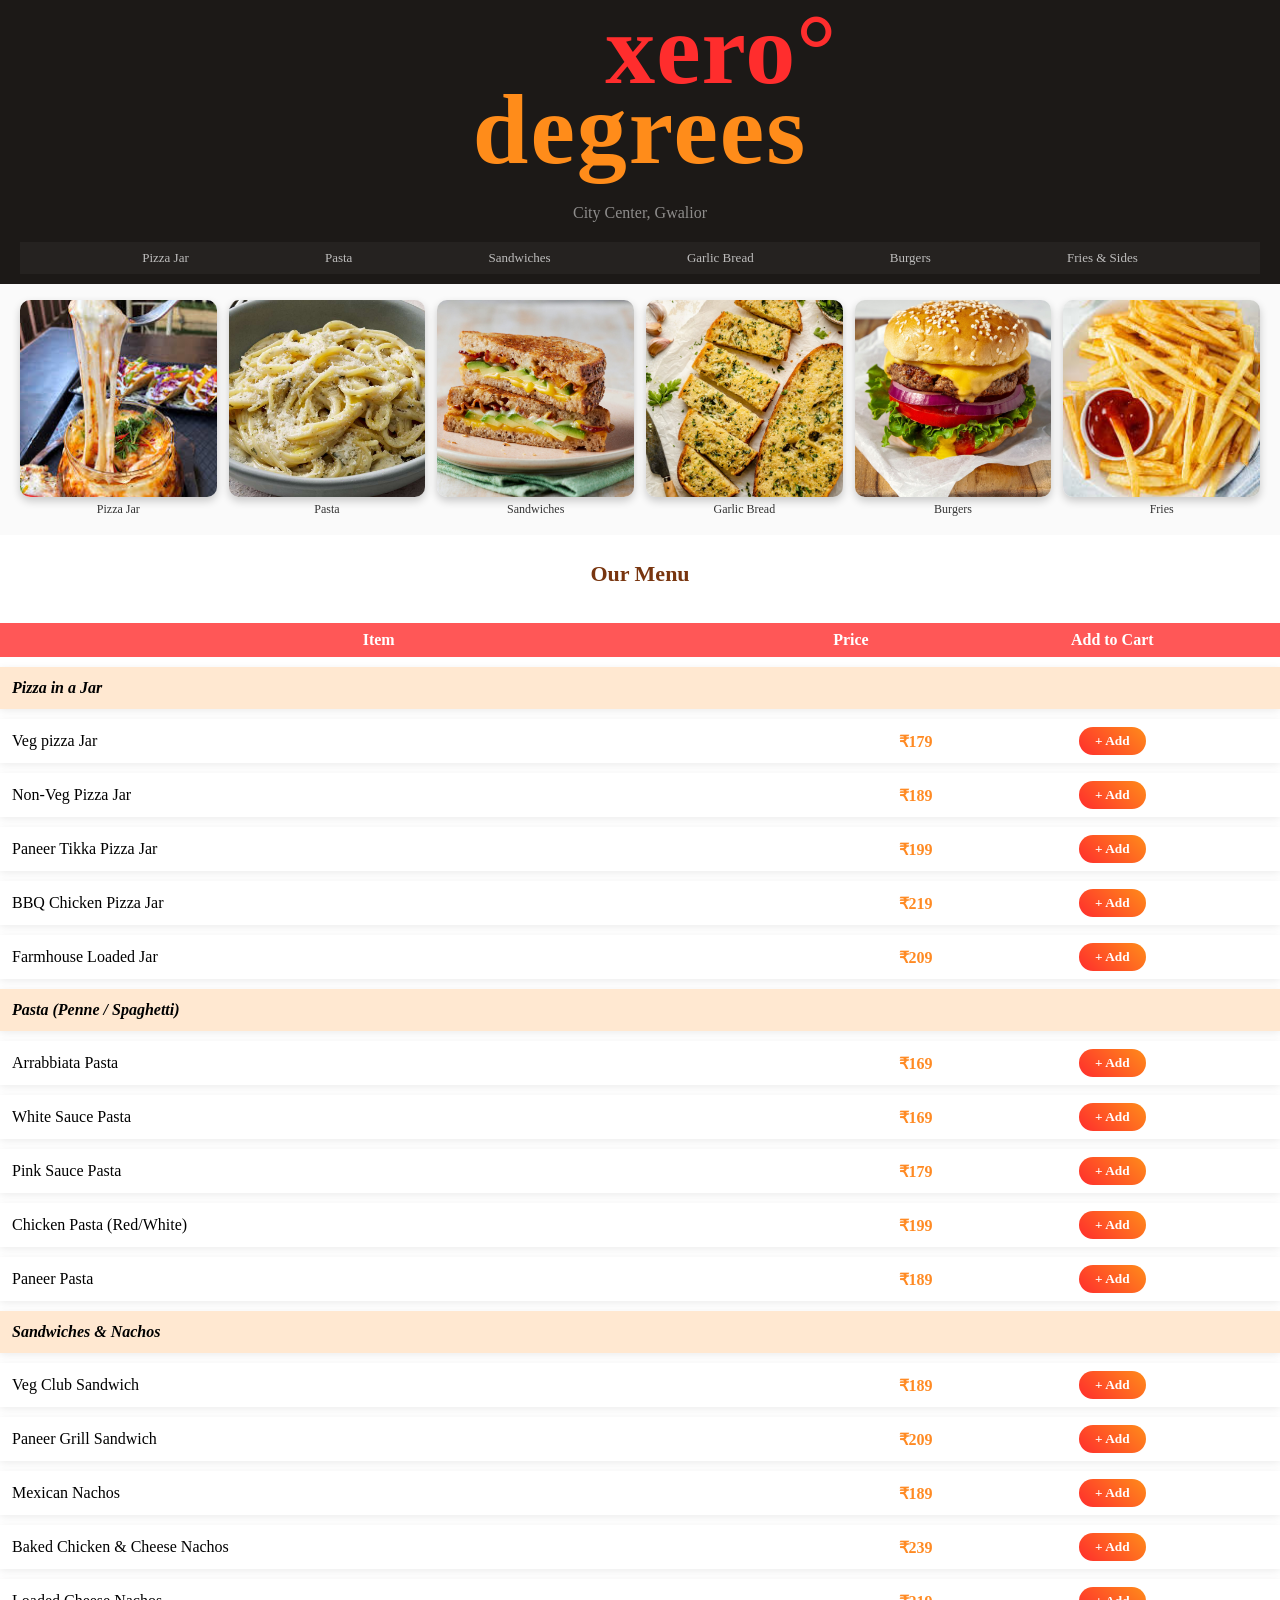
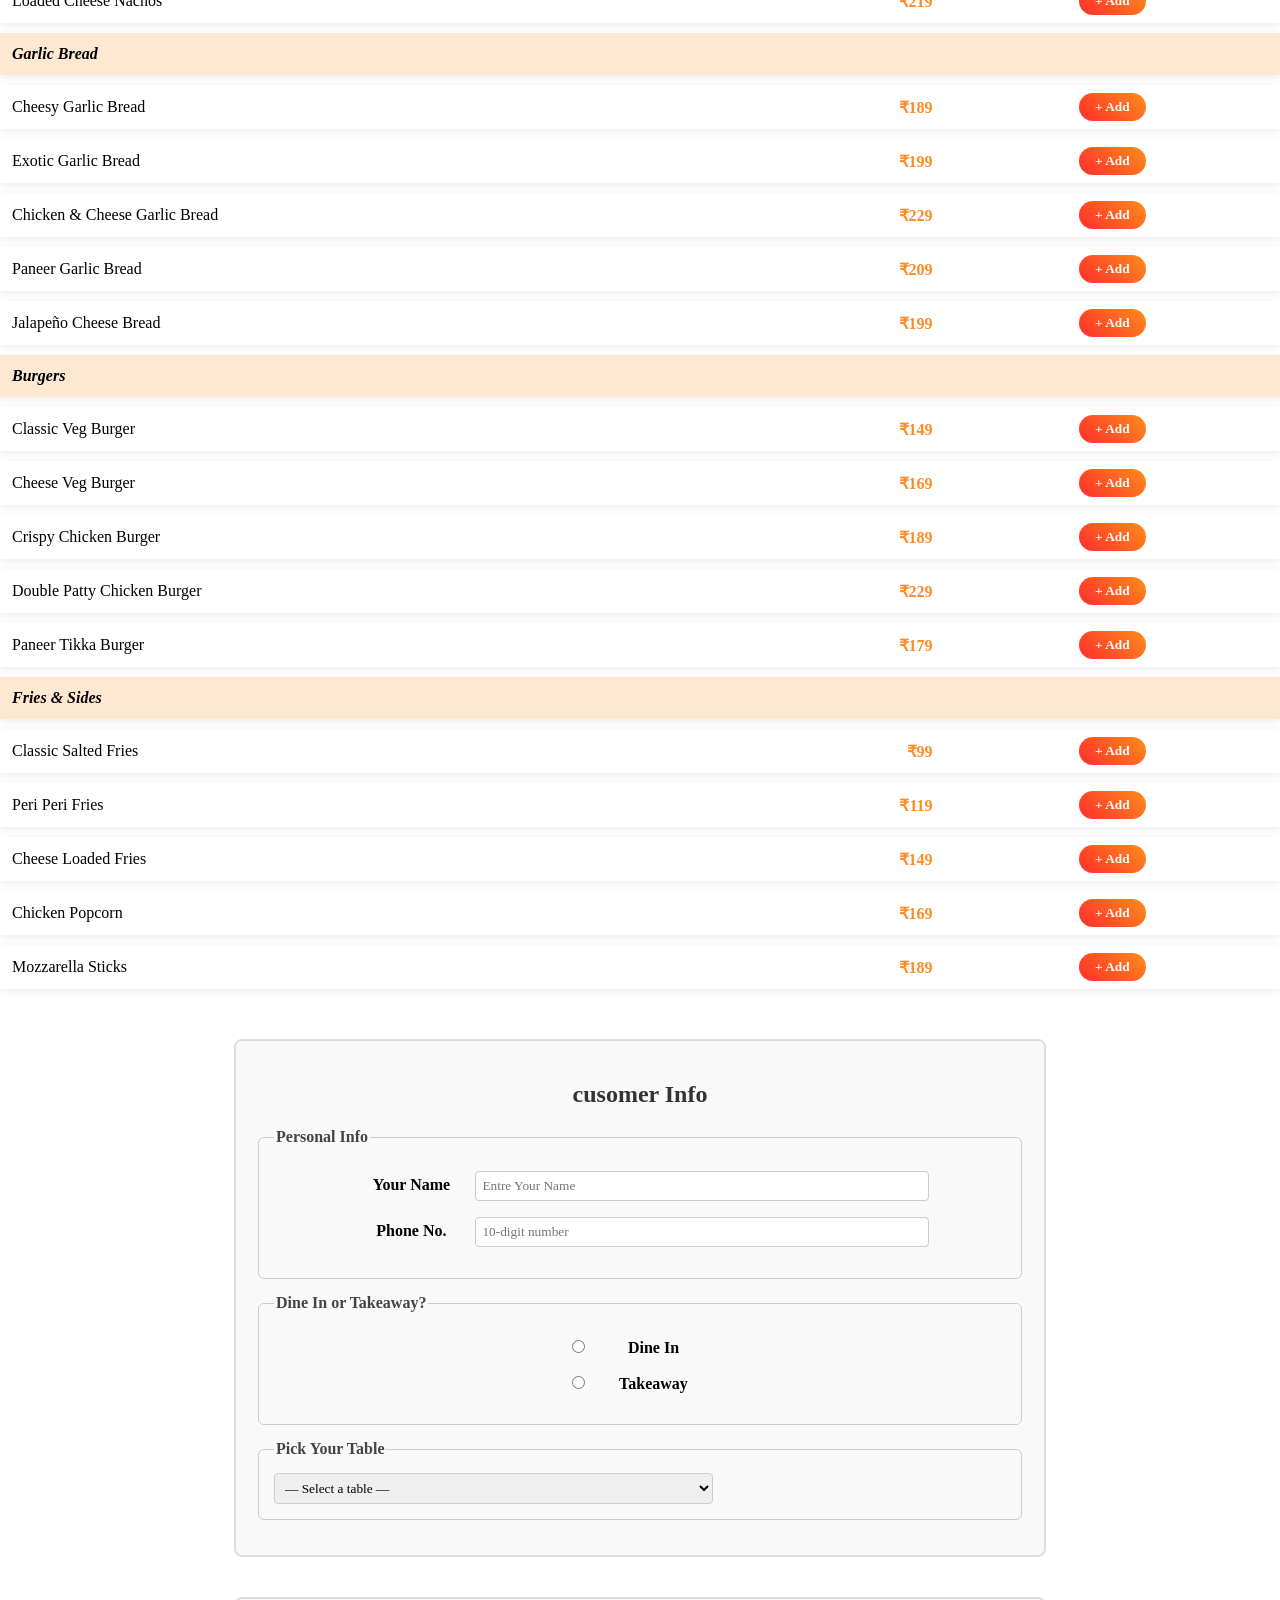
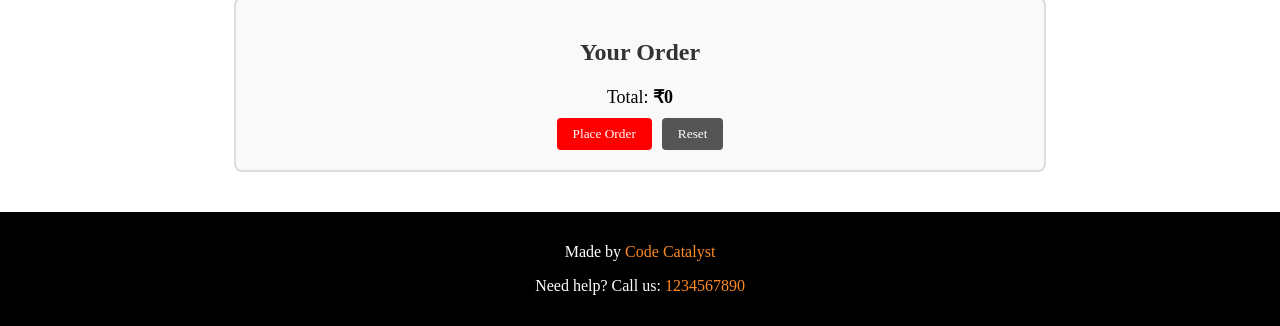
<file: index.html>
<!DOCTYPE html>
<html lang="en">
<head>
    <meta charset="UTF-8">
    <meta name="viewport" content="width=device-width, initial-scale=1.0">
    <title>Xero Degrees — Gwalior</title>
    <link rel="stylesheet" href="style.css">
</head>
<body>

    <header class="site-header">
        <div class="header-inner">
            <div class="brand">
                <h1 class="brand-name">
                    <span class="xero">xero°</span>
                    <span class="Degrees">Degrees</span>
                </h1>
            </div>
            <p class="brand-address">City Center, Gwalior</p>
        </div>

        <nav class="main-nav">
            <a class="nav-link" href="#pizza-Jar">Pizza Jar</a>
            <a class="nav-link" href="#pasta">Pasta</a>
            <a class="nav-link" href="#sandwitches-Nachos">Sandwiches</a>
            <a class="nav-link" href="#GarlicBread">Garlic Bread</a>
            <a class="nav-link" href="#Burgers">Burgers</a>
            <a class="nav-link" href="#Fries-sides">Fries & Sides</a>
        </nav>
    </header>

    <main>

        <section id="food-gallery">
            <figure class="gallery-item">
                <img src="pizza_in_a_jar.png" alt="Pizza in a Jar">
                <figcaption>Pizza Jar</figcaption>
            </figure>
            <figure class="gallery-item">
                <img src="pasta.png" alt="Pasta">
                <figcaption>Pasta</figcaption>
            </figure>
            <figure class="gallery-item">
                <img src="sandwitch.png" alt="Sandwich">
                <figcaption>Sandwiches</figcaption>
            </figure>
            <figure class="gallery-item">
                <img src="garlic_bread.png" alt="Garlic Bread">
                <figcaption>Garlic Bread</figcaption>
            </figure>
            <figure class="gallery-item">
                <img src="burger.png" alt="Burger">
                <figcaption>Burgers</figcaption>
            </figure>
            <figure class="gallery-item">
                <img src="fries.png" alt="Fries">
                <figcaption>Fries</figcaption>
            </figure>
        </section>

       
        <section class="menu-section">
            <h2 class="menu-heading">Our Menu</h2>

            <table class="menu-table">
                <thead>
                    <tr>
                        <th class="col-item">Item</th>
                        <th class="col-price">Price</th>
                        <th class="col-cart">Add to Cart</th>
                    </tr>
                </thead>
                <tbody>

                    <tr class="category-row" id="pizza-Jar">
                        <td colspan="3"> Pizza in a Jar</td>
                    </tr>
                    <tr>
                        <td>Veg pizza Jar</td>
                        <td class="price">₹179</td>
                        <td class="cart-cell"><div class="cart-control"><button class="add-btn" onclick="addItem(this,179,'Veg Pizza Jar')">+ Add</button><div class="qty-control" style="display:none;"><button class="qty-btn" onclick="decrease(this,179,'Veg Pizza Jar')">−</button><span class="qty">1</span><button class="qty-btn" onclick="increase(this,179,'Veg Pizza Jar')">+</button></div></div></td>
                    </tr>
                    <tr>
                        <td>Non-Veg Pizza Jar</td>
                        <td class="price">₹189</td>
                        <td class="cart-cell"><div class="cart-control"><button class="add-btn" onclick="addItem(this,189,'Non-Veg Pizza Jar')">+ Add</button><div class="qty-control" style="display:none;"><button class="qty-btn" onclick="decrease(this,189,'Non-Veg Pizza Jar')">−</button><span class="qty">1</span><button class="qty-btn" onclick="increase(this,189,'Non-Veg Pizza Jar')">+</button></div></div></td>
                    </tr>
                    <tr>
                        <td>Paneer Tikka Pizza Jar</td>
                        <td class="price">₹199</td>
                        <td class="cart-cell"><div class="cart-control"><button class="add-btn" onclick="addItem(this,199,'Paneer Tikka Pizza Jar')">+ Add</button><div class="qty-control" style="display:none;"><button class="qty-btn" onclick="decrease(this,199,'Paneer Tikka Pizza Jar')">−</button><span class="qty">1</span><button class="qty-btn" onclick="increase(this,199,'Paneer Tikka Pizza Jar')">+</button></div></div></td>
                    </tr>
                    <tr>
                        <td>BBQ Chicken Pizza Jar</td>
                        <td class="price">₹219</td>
                        <td class="cart-cell"><div class="cart-control"><button class="add-btn" onclick="addItem(this,219,'BBQ Chicken Pizza Jar')">+ Add</button><div class="qty-control" style="display:none;"><button class="qty-btn" onclick="decrease(this,219,'BBQ Chicken Pizza Jar')">−</button><span class="qty">1</span><button class="qty-btn" onclick="increase(this,219,'BBQ Chicken Pizza Jar')">+</button></div></div></td>
                    </tr>
                    <tr>
                        <td>Farmhouse Loaded Jar</td>
                        <td class="price">₹209</td>
                        <td class="cart-cell"><div class="cart-control"><button class="add-btn" onclick="addItem(this,209,'Farmhouse Loaded Jar')">+ Add</button><div class="qty-control" style="display:none;"><button class="qty-btn" onclick="decrease(this,209,'Farmhouse Loaded Jar')">−</button><span class="qty">1</span><button class="qty-btn" onclick="increase(this,209,'Farmhouse Loaded Jar')">+</button></div></div></td>
                    </tr>

                    <tr class="category-row" id="pasta">
                        <td colspan="3">Pasta (Penne / Spaghetti)</td>
                    </tr>
                    <tr>
                        <td>Arrabbiata Pasta</td>
                        <td class="price">₹169</td>
                        <td class="cart-cell"><div class="cart-control"><button class="add-btn" onclick="addItem(this,169,'Arrabbiata Pasta')">+ Add</button><div class="qty-control" style="display:none;"><button class="qty-btn" onclick="decrease(this,169,'Arrabbiata Pasta')">−</button><span class="qty">1</span><button class="qty-btn" onclick="increase(this,169,'Arrabbiata Pasta')">+</button></div></div></td>
                    </tr>
                    <tr>
                        <td>White Sauce Pasta</td>
                        <td class="price">₹169</td>
                        <td class="cart-cell"><div class="cart-control"><button class="add-btn" onclick="addItem(this,169,'White Sauce Pasta')">+ Add</button><div class="qty-control" style="display:none;"><button class="qty-btn" onclick="decrease(this,169,'White Sauce Pasta')">−</button><span class="qty">1</span><button class="qty-btn" onclick="increase(this,169,'White Sauce Pasta')">+</button></div></div></td>
                    </tr>
                    <tr>
                        <td>Pink Sauce Pasta</td>
                        <td class="price">₹179</td>
                        <td class="cart-cell"><div class="cart-control"><button class="add-btn" onclick="addItem(this,179,'Pink Sauce Pasta')">+ Add</button><div class="qty-control" style="display:none;"><button class="qty-btn" onclick="decrease(this,179,'Pink Sauce Pasta')">−</button><span class="qty">1</span><button class="qty-btn" onclick="increase(this,179,'Pink Sauce Pasta')">+</button></div></div></td>
                    </tr>
                    <tr>
                        <td>Chicken Pasta (Red/White)</td>
                        <td class="price">₹199</td>
                        <td class="cart-cell"><div class="cart-control"><button class="add-btn" onclick="addItem(this,199,'Chicken Pasta')">+ Add</button><div class="qty-control" style="display:none;"><button class="qty-btn" onclick="decrease(this,199,'Chicken Pasta')">−</button><span class="qty">1</span><button class="qty-btn" onclick="increase(this,199,'Chicken Pasta')">+</button></div></div></td>
                    </tr>
                    <tr>
                        <td>Paneer Pasta</td>
                        <td class="price">₹189</td>
                        <td class="cart-cell"><div class="cart-control"><button class="add-btn" onclick="addItem(this,189,'Paneer Pasta')">+ Add</button><div class="qty-control" style="display:none;"><button class="qty-btn" onclick="decrease(this,189,'Paneer Pasta')">−</button><span class="qty">1</span><button class="qty-btn" onclick="increase(this,189,'Paneer Pasta')">+</button></div></div></td>
                    </tr>

                    <!-- Sandwiches & Nachos -->
                    <tr class="category-row" id="sandwitches-Nachos">
                        <td colspan="3">Sandwiches &amp; Nachos</td>
                    </tr>
                    <tr>
                        <td>Veg Club Sandwich</td>
                        <td class="price">₹189</td>
                        <td class="cart-cell"><div class="cart-control"><button class="add-btn" onclick="addItem(this,189,'Veg Club Sandwich')">+ Add</button><div class="qty-control" style="display:none;"><button class="qty-btn" onclick="decrease(this,189,'Veg Club Sandwich')">−</button><span class="qty">1</span><button class="qty-btn" onclick="increase(this,189,'Veg Club Sandwich')">+</button></div></div></td>
                    </tr>
                    <tr>
                        <td>Paneer Grill Sandwich</td>
                        <td class="price">₹209</td>
                        <td class="cart-cell"><div class="cart-control"><button class="add-btn" onclick="addItem(this,209,'Paneer Grill Sandwich')">+ Add</button><div class="qty-control" style="display:none;"><button class="qty-btn" onclick="decrease(this,209,'Paneer Grill Sandwich')">−</button><span class="qty">1</span><button class="qty-btn" onclick="increase(this,209,'Paneer Grill Sandwich')">+</button></div></div></td>
                    </tr>
                    <tr>
                        <td>Mexican Nachos</td>
                        <td class="price">₹189</td>
                        <td class="cart-cell"><div class="cart-control"><button class="add-btn" onclick="addItem(this,189,'Mexican Nachos')">+ Add</button><div class="qty-control" style="display:none;"><button class="qty-btn" onclick="decrease(this,189,'Mexican Nachos')">−</button><span class="qty">1</span><button class="qty-btn" onclick="increase(this,189,'Mexican Nachos')">+</button></div></div></td>
                    </tr>
                    <tr>
                        <td>Baked Chicken &amp; Cheese Nachos</td>
                        <td class="price">₹239</td>
                        <td class="cart-cell"><div class="cart-control"><button class="add-btn" onclick="addItem(this,239,'Chicken Nachos')">+ Add</button><div class="qty-control" style="display:none;"><button class="qty-btn" onclick="decrease(this,239,'Chicken Nachos')">−</button><span class="qty">1</span><button class="qty-btn" onclick="increase(this,239,'Chicken Nachos')">+</button></div></div></td>
                    </tr>
                    <tr>
                        <td>Loaded Cheese Nachos</td>
                        <td class="price">₹219</td>
                        <td class="cart-cell"><div class="cart-control"><button class="add-btn" onclick="addItem(this,219,'Cheese Nachos')">+ Add</button><div class="qty-control" style="display:none;"><button class="qty-btn" onclick="decrease(this,219,'Cheese Nachos')">−</button><span class="qty">1</span><button class="qty-btn" onclick="increase(this,219,'Cheese Nachos')">+</button></div></div></td>
                    </tr>

                    <tr class="category-row" id="GarlicBread">
                        <td colspan="3">Garlic Bread</td>
                    </tr>
                    <tr>
                        <td>Cheesy Garlic Bread</td>
                        <td class="price">₹189</td>
                        <td class="cart-cell"><div class="cart-control"><button class="add-btn" onclick="addItem(this,189,'Cheesy Garlic Bread')">+ Add</button><div class="qty-control" style="display:none;"><button class="qty-btn" onclick="decrease(this,189,'Cheesy Garlic Bread')">−</button><span class="qty">1</span><button class="qty-btn" onclick="increase(this,189,'Cheesy Garlic Bread')">+</button></div></div></td>
                    </tr>
                    <tr>
                        <td>Exotic Garlic Bread</td>
                        <td class="price">₹199</td>
                        <td class="cart-cell"><div class="cart-control"><button class="add-btn" onclick="addItem(this,199,'Exotic Garlic Bread')">+ Add</button><div class="qty-control" style="display:none;"><button class="qty-btn" onclick="decrease(this,199,'Exotic Garlic Bread')">−</button><span class="qty">1</span><button class="qty-btn" onclick="increase(this,199,'Exotic Garlic Bread')">+</button></div></div></td>
                    </tr>
                    <tr>
                        <td>Chicken &amp; Cheese Garlic Bread</td>
                        <td class="price">₹229</td>
                        <td class="cart-cell"><div class="cart-control"><button class="add-btn" onclick="addItem(this,229,'Chicken Garlic Bread')">+ Add</button><div class="qty-control" style="display:none;"><button class="qty-btn" onclick="decrease(this,229,'Chicken Garlic Bread')">−</button><span class="qty">1</span><button class="qty-btn" onclick="increase(this,229,'Chicken Garlic Bread')">+</button></div></div></td>
                    </tr>
                    <tr>
                        <td>Paneer Garlic Bread</td>
                        <td class="price">₹209</td>
                        <td class="cart-cell"><div class="cart-control"><button class="add-btn" onclick="addItem(this,209,'Paneer Garlic Bread')">+ Add</button><div class="qty-control" style="display:none;"><button class="qty-btn" onclick="decrease(this,209,'Paneer Garlic Bread')">−</button><span class="qty">1</span><button class="qty-btn" onclick="increase(this,209,'Paneer Garlic Bread')">+</button></div></div></td>
                    </tr>
                    <tr>
                        <td>Jalapeño Cheese Bread</td>
                        <td class="price">₹199</td>
                        <td class="cart-cell"><div class="cart-control"><button class="add-btn" onclick="addItem(this,199,'Jalapeno Bread')">+ Add</button><div class="qty-control" style="display:none;"><button class="qty-btn" onclick="decrease(this,199,'Jalapeno Bread')">−</button><span class="qty">1</span><button class="qty-btn" onclick="increase(this,199,'Jalapeno Bread')">+</button></div></div></td>
                    </tr>

                    <tr class="category-row" id="Burgers">
                        <td colspan="3">Burgers</td>
                    </tr>
                    <tr>
                        <td>Classic Veg Burger</td>
                        <td class="price">₹149</td>
                        <td class="cart-cell"><div class="cart-control"><button class="add-btn" onclick="addItem(this,149,'Veg Burger')">+ Add</button><div class="qty-control" style="display:none;"><button class="qty-btn" onclick="decrease(this,149,'Veg Burger')">−</button><span class="qty">1</span><button class="qty-btn" onclick="increase(this,149,'Veg Burger')">+</button></div></div></td>
                    </tr>
                    <tr>
                        <td>Cheese Veg Burger</td>
                        <td class="price">₹169</td>
                        <td class="cart-cell"><div class="cart-control"><button class="add-btn" onclick="addItem(this,169,'Cheese Veg Burger')">+ Add</button><div class="qty-control" style="display:none;"><button class="qty-btn" onclick="decrease(this,169,'Cheese Veg Burger')">−</button><span class="qty">1</span><button class="qty-btn" onclick="increase(this,169,'Cheese Veg Burger')">+</button></div></div></td>
                    </tr>
                    <tr>
                        <td>Crispy Chicken Burger</td>
                        <td class="price">₹189</td>
                        <td class="cart-cell"><div class="cart-control"><button class="add-btn" onclick="addItem(this,189,'Crispy Chicken Burger')">+ Add</button><div class="qty-control" style="display:none;"><button class="qty-btn" onclick="decrease(this,189,'Crispy Chicken Burger')">−</button><span class="qty">1</span><button class="qty-btn" onclick="increase(this,189,'Crispy Chicken Burger')">+</button></div></div></td>
                    </tr>
                    <tr>
                        <td>Double Patty Chicken Burger</td>
                        <td class="price">₹229</td>
                        <td class="cart-cell"><div class="cart-control"><button class="add-btn" onclick="addItem(this,229,'Double Patty Burger')">+ Add</button><div class="qty-control" style="display:none;"><button class="qty-btn" onclick="decrease(this,229,'Double Patty Burger')">−</button><span class="qty">1</span><button class="qty-btn" onclick="increase(this,229,'Double Patty Burger')">+</button></div></div></td>
                    </tr>
                    <tr>
                        <td>Paneer Tikka Burger</td>
                        <td class="price">₹179</td>
                        <td class="cart-cell"><div class="cart-control"><button class="add-btn" onclick="addItem(this,179,'Paneer Burger')">+ Add</button><div class="qty-control" style="display:none;"><button class="qty-btn" onclick="decrease(this,179,'Paneer Burger')">−</button><span class="qty">1</span><button class="qty-btn" onclick="increase(this,179,'Paneer Burger')">+</button></div></div></td>
                    </tr>

                    <tr class="category-row" id="Fries-sides">
                        <td colspan="3">Fries &amp; Sides</td>
                    </tr>
                    <tr>
                        <td>Classic Salted Fries</td>
                        <td class="price">₹99</td>
                        <td class="cart-cell"><div class="cart-control"><button class="add-btn" onclick="addItem(this,99,'Salted Fries')">+ Add</button><div class="qty-control" style="display:none;"><button class="qty-btn" onclick="decrease(this,99,'Salted Fries')">−</button><span class="qty">1</span><button class="qty-btn" onclick="increase(this,99,'Salted Fries')">+</button></div></div></td>
                    </tr>
                    <tr>
                        <td>Peri Peri Fries</td>
                        <td class="price">₹119</td>
                        <td class="cart-cell"><div class="cart-control"><button class="add-btn" onclick="addItem(this,119,'Peri Peri Fries')">+ Add</button><div class="qty-control" style="display:none;"><button class="qty-btn" onclick="decrease(this,119,'Peri Peri Fries')">−</button><span class="qty">1</span><button class="qty-btn" onclick="increase(this,119,'Peri Peri Fries')">+</button></div></div></td>
                    </tr>
                    <tr>
                        <td>Cheese Loaded Fries</td>
                        <td class="price">₹149</td>
                        <td class="cart-cell"><div class="cart-control"><button class="add-btn" onclick="addItem(this,149,'Cheese Fries')">+ Add</button><div class="qty-control" style="display:none;"><button class="qty-btn" onclick="decrease(this,149,'Cheese Fries')">−</button><span class="qty">1</span><button class="qty-btn" onclick="increase(this,149,'Cheese Fries')">+</button></div></div></td>
                    </tr>
                    <tr>
                        <td>Chicken Popcorn</td>
                        <td class="price">₹169</td>
                        <td class="cart-cell"><div class="cart-control"><button class="add-btn" onclick="addItem(this,169,'Chicken Popcorn')">+ Add</button><div class="qty-control" style="display:none;"><button class="qty-btn" onclick="decrease(this,169,'Chicken Popcorn')">−</button><span class="qty">1</span><button class="qty-btn" onclick="increase(this,169,'Chicken Popcorn')">+</button></div></div></td>
                    </tr>
                    <tr>
                        <td>Mozzarella Sticks</td>
                        <td class="price">₹189</td>
                        <td class="cart-cell"><div class="cart-control"><button class="add-btn" onclick="addItem(this,189,'Mozzarella Sticks')">+ Add</button><div class="qty-control" style="display:none;"><button class="qty-btn" onclick="decrease(this,189,'Mozzarella Sticks')">−</button><span class="qty">1</span><button class="qty-btn" onclick="increase(this,189,'Mozzarella Sticks')">+</button></div></div></td>
                    </tr>

                </tbody>
            </table>
        </section>

        <article id="customer_info">
            <h2>cusomer Info</h2>
            <form id="customerForm">

                <fieldset>
                    <legend>Personal Info</legend>
                    <p>
                        <label for="firstName">Your Name</label>
                        <input type="text" id="firstName" name="firstName" placeholder="Entre Your Name" required>
                    </p>
                    <p>
                        <label for="phone">Phone No.</label>
                        <input type="tel" id="phone" name="phone" placeholder="10-digit number" pattern="[0-9]{10}" required>
                    </p>
                </fieldset>

                <fieldset>
                    <legend>Dine In or Takeaway?</legend>
                    <p>
                        <input type="radio" name="wheretoeat" id="dinein" value="Dine In" required>
                        <label for="dinein">Dine In</label>
                    </p>
                    <p>
                        <input type="radio" name="wheretoeat" id="takeaway" value="Takeaway">
                        <label for="takeaway">Takeaway</label>
                    </p>
                </fieldset>

                <fieldset>
                    <legend>Pick Your Table</legend>
                    <select id="tableNo" required>
                        <option value="">— Select a table —</option>
                        <option value="1">Table 1</option>
                        <option value="2">Table 2</option>
                        <option value="3">Table 3</option>
                        <option value="4">Table 4</option>
                        <option value="5">Table 5</option>
                        <option value="6">Table 6</option>
                        <option value="7">Table 7</option>
                        <option value="8">Table 8</option>
                        <option value="9">Table 9</option>
                        <option value="10">Table 10</option>
                    </select>
                </fieldset>

            </form>
        </article>

    
        <section id="cart-section">
            <h2>Your Order</h2>
            <ul id="cart-items"></ul>
            <p class="cart-total">Total: <strong>₹<span id="total-price">0</span></strong></p>
            <div class="cart-actions">
                <button class="btn-order" onclick="placeOrder()">Place Order</button>
                <button class="btn-reset" onclick="resetCart()">Reset</button>
            </div>
        </section>

    </main>

    <footer class="site-footer">
        <p>Made by <a href="codecatalyst.html">Code Catalyst</a></p>
        <p>Need help? Call us: <a href="tel:1234567890">1234567890</a></p>
    </footer>

    <script src="app.js"></script>

</body>
</html>
</file>
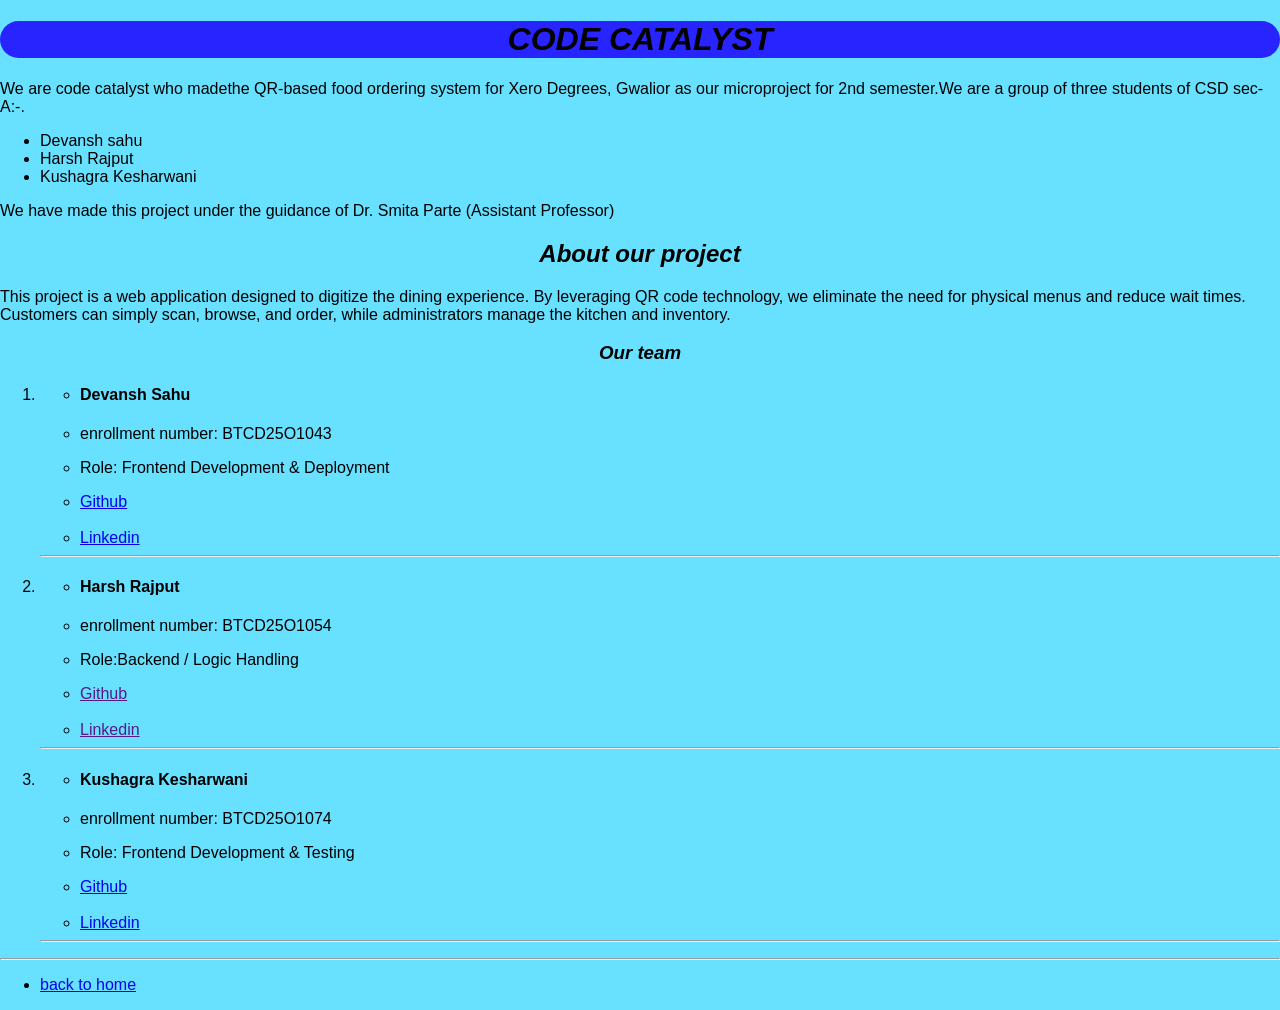
<file: codecatalyst.html>
<!DOCTYPE html>
<html lang="en">
<head>
    <meta charset="UTF-8">
    <meta name="viewport" content="width=device-width, initial-scale=1.0">
    <title>code Catalyst</title>
    <link rel="stylesheet" href="codecatalyst.css">
</head>
<body>
    <h1 class="heading" id="main_heading">CODE CATALYST</h1>
    <p>We are code catalyst who madethe QR-based food ordering system for Xero Degrees, Gwalior as our microproject for 2nd semester.We are a group of three students of CSD sec-A:-.</p>
    <ul>
        <li>Devansh sahu</li>
        <li>Harsh Rajput</li>
        <li>Kushagra Kesharwani</li>
    </ul>
    <p>We have made this project under the guidance of Dr. Smita Parte (Assistant Professor)</p>
    <h2 class="heading">About our project</h2>
    <p>This project is a web application designed to digitize the dining experience. By leveraging QR code technology, 
        we eliminate the need for physical menus and reduce wait times. Customers can simply scan, browse, and order, while 
        administrators manage the kitchen and inventory.
    </p>
    <h3 class="heading">Our team</h3>
    <ol>
        <li>
            <ul>
                <li><h4>Devansh Sahu</h4></li>
                <li><p>enrollment number: BTCD25O1043</p></li>
                <li><p>Role: Frontend Development & Deployment</p></li>
                <li><a href="https://github.com/devansh815z">Github</a></li>
                <br>
                <li><a href="https://www.linkedin.com/in/devansh-sahu-541760318?utm_source=share_via&utm_content=profile&utm_medium=member_android">Linkedin</a></li>
            </ul>
            <hr>
        </li>
        <li>
            <ul>
                <li><h4>Harsh Rajput</h4></li>
                <li><p>enrollment number: BTCD25O1054</p></li>
                <li><p>Role:Backend / Logic Handling</p></li>
                <li><a href="">Github</a></li>
                <br>
                <li><a href="">Linkedin</a></li>
            </ul>
            <hr>
        </li>
        <li>
            <ul>
                <li><h4>Kushagra Kesharwani</h4></li>
                <li><p>enrollment number: BTCD25O1074</p></li>
                <li><p>Role: Frontend Development & Testing</p></li>
                <li><a href="https://github.com/settings/profile">Github</a></li>
                <br>
                <li><a href="https://www.linkedin.com/in/kushagra-kesharwani-13972936a?utm_source=share_via&utm_content=profile&utm_medium=member_android">Linkedin</a></li>
            </ul>
            <hr>
        </li>
    </ol>
    <hr>
    <ul>
        <li><a href="index.html">back to home</a></li>
    </ul>
</body>
</html>
</file>
<file: style.css>
/* ── SITE HEADER ── */
body{
    margin: 0;
    padding: 0;
}
.site-header {
    background-color: #1c1917;
    font-family: 'Playfair Display', serif;
    border-radius: 0;
    margin: 0;
    width: 100%;
    padding: 10px 20px;        
    text-align: center;
    box-sizing: border-box;    
}
.brand {
    display: inline-flex;
    flex-direction: column;
    align-items: flex-end; 
}
.brand-name {
    font-size: 100px;
    font-family: 'Playfair Display', serif;
    color: white;
    line-height: 0.8; 
    margin: 0;
    text-align: right; 
}
.xero {
    color: #ff2d2d;
    display: block;
    letter-spacing: 1px;
    margin-right:  -30px;
}
.Degrees {
    color: #ff8c1a;
    display: block;
    letter-spacing: 2px;
    text-transform: lowercase; 
}
.brand-address {
    font-family: 'Playfair Display', serif;
    color: rgba(255,255,255,0.5);
    padding: 4px 0;
    margin-top: 30px;
    font-size: 16px;
    text-align: center; 
}
.main-nav {
    display: flex;
    justify-content: space-evenly;
    align-items: center;
    width: 100%;
    background-color:rgba(255,255,255,0.04);
    color:white;
    padding: 0;
    margin: 0;
    border-radius: 0;
}
.nav-link {
    text-decoration: none;
    color: rgba(255,255,255,0.7);
    font-size: 13px;
    font-weight: 500;
    padding: 8px 14px;
    border-radius: 40px;
    transition: all 0.2s ease;
}
.nav-link:hover {
    background: #d97706;
    color: white;
}
.menu-heading {
    text-align: center;
    font-family: 'Times New Roman', Times, serif;
    font-size: 22px;
    padding: 8px;
    color:#78350f;
}
.menu-table {
    width: 100%;
    border-collapse: separate;      
    border-spacing: 0 10px;        
    font-family: 'Times New Roman', Times, serif;
}
.menu-table th,
.menu-table td {
    padding: 8px 12px;
    border: none;                  
}
.menu-table thead tr {
    background-color: rgba(255, 45, 45,0.8);
    color: white;
}
.menu-table tbody tr {
    background: white;
    box-shadow: 0 2px 8px rgba(0,0,0,0.08);
}
.category-row td {
    background-color: rgba(255, 140, 26,0.2);
    font-weight: bold;
    font-style: italic;
    font-family: 'Times New Roman', Times, serif;
    padding: 12px;
}
.price {
    text-align: right;
    color: #ff8a23;
    font-weight: bold;
}
.cart-cell {
    text-align: center;
}

.cart-control {
    display: flex;
    justify-content: center;
    align-items: center;
}
.add-btn {
    background: linear-gradient(45deg, #ff2d2d, #ff8c1a); 
    color: white;
    border: none;
    padding: 6px 16px;               
    border-radius: 20px;            
    cursor: pointer;
    font-family: 'Times New Roman', Times, serif;
    font-weight: 600;
    transition: 0.2s;
}
.add-btn:hover {
    transform: scale(1.05);          
}
.qty-control {
    display: none;
    align-items: center;
    gap: 6px;
}
.qty-btn {
    background-color: white;
    color: black;
    border: 1px solid #ccc;
    width: 28px;
    height: 28px;
    border-radius: 50%;
    font-size: 16px;
    font-weight: bold;
    cursor: pointer;
    padding: 0;
}
.qty-btn:hover {
    background-color: #ff8a23;
    color: white;
}
.qty {
    font-size: 15px;
    font-weight: bold;
    min-width: 20px;
    text-align: center;
}
#customer_info {
    width: 60%;
    margin: 40px auto;
    padding: 20px;
    background-color: #f9f9f9;
    border: 2px solid #ddd;
    border-radius: 8px;
    font-family: 'Times New Roman', Times, serif;
}
#customer_info h2 {
    text-align: center;
    color: #333;
}
#customer_info > p {
    text-align: center;
    color: #555;
    font-size: 14px;
}
#customer_info form {
    margin-top: 20px;
}
#customer_info fieldset {
    border: 1px solid #ccc;
    border-radius: 6px;
    padding: 15px;
    margin-bottom: 15px;
}
#customer_info legend {
    font-weight: bold;
    color: #444;
}
#customer_info p {
    text-align: center;
    margin-top: 10px;
}
#customer_info label {
    display: inline-block;
    width: 120px;
    font-weight: bold;
}
#customer_info input[type="text"],
#customer_info input[type="tel"],
#customer_info select {
    width: 60%;
    padding: 6px;
    border: 1px solid #ccc;
    border-radius: 4px;
    font-family: 'Times New Roman', Times, serif;
}
#customer_info input[type="radio"] {
    margin-right: 5px;
}
#customer_info button {
    margin-top: 10px;
    padding: 8px 16px;
    border: none;
    border-radius: 4px;
    background-color: red;
    color: white;
    cursor: pointer;
    font-family: 'Times New Roman', Times, serif;
}
#customer_info button:hover {
    background-color: darkred;
}
#cart-section {
    width: 60%;
    margin: 40px auto;
    padding: 20px;
    background-color: #f9f9f9;
    border: 2px solid #ddd;
    border-radius: 8px;
    font-family: 'Times New Roman', Times, serif;
    text-align: center;
}
#cart-section h2 {
    text-align: center;
    color: #333;
}
#cart-items {
    list-style: none;
    padding: 0;
    margin-bottom: 15px;
}
#cart-items li {
    padding: 6px 0;
    border-bottom: 1px solid #ddd;
}
.cart-total {
    font-size: 18px;
    margin: 10px 0;
}
.cart-actions {
    display: flex;
    justify-content: center;
    gap: 10px;
    flex-wrap: wrap;
}
.btn-order {
    background-color: red;
    color: white;
    border: none;
    padding: 8px 16px;
    border-radius: 4px;
    cursor: pointer;
    font-family: 'Times New Roman', Times, serif;
}
.btn-order:hover {
    background-color: darkred;
}
.btn-reset {
    background-color: #555;
    color: white;
    border: none;
    padding: 8px 16px;
    border-radius: 4px;
    cursor: pointer;
    font-family: 'Times New Roman', Times, serif;
}
.btn-reset:hover {
    background-color: #333;
}
#food-gallery {
    display: grid;
    grid-template-columns: repeat(6, 1fr);
    gap: 12px;
    padding: 16px 20px;
    background: #fafafa;
    box-sizing: border-box;
    max-width: 100%;
    margin: 0 auto;
}

.gallery-item {
    display: flex;
    flex-direction: column;
    align-items: center;
    margin: 0;
}

.gallery-item img {
    width: 100%;
    aspect-ratio: 1 / 1;
    object-fit: cover;
    border-radius: 10px;
    box-shadow: 0 4px 8px rgba(0, 0, 0, 0.2);
    transition: 0.3s;
    display: block;
}

.gallery-item img:hover {
    transform: scale(1.05);
}

.gallery-item figcaption {
    text-align: center;
    font-family: 'Times New Roman', Times, serif;
    font-size: 12px;
    padding: 5px 2px 2px;
    color: #333;
}
.site-footer {
    background-color: black;
    color: white;
    text-align: center;
    padding: 15px;
    font-family: 'Times New Roman', Times, serif;
}
.site-footer a {
    color: #ff8a23;
    text-decoration: none;
}
html, body {
    overflow-x: hidden;
    width: 100%;
    position: relative;
}
@media (max-width: 600px) {
    .brand-name {
        font-size: 52px;
    }
    .xero {
        margin-right: 0;
    }
    .main-nav {
        flex-wrap: wrap;
        justify-content: center;
        gap: 4px;
        padding: 6px 0;
    }

    .nav-link {
        font-size: 12px;
        padding: 6px 10px;
    }
    .menu-table {
        display: block;
        overflow-x: auto;
        -webkit-overflow-scrolling: touch;
    }
    #customer_info,
    #cart-section {
        width: 92%;
        margin: 20px auto;
        padding: 14px;
    }
    #customer_info label {
        display: block;
        width: 100%;
        margin-bottom: 4px;
    }

    #customer_info input[type="text"],
    #customer_info input[type="tel"],
    #customer_info select {
        width: 100%;
        box-sizing: border-box;
    }
    .brand-address {
        font-size: 13px;
    }
    #food-gallery {
    grid-template-columns: repeat(3, 1fr);
    gap: 8px;
    padding: 8px;
    }
.gallery-item figcaption {
    font-size: 11px;
}
}
</file>
<file: codecatalyst.css>
*{
    background-color: rgb(103, 225, 255);
}
body{
    margin:0;
    font-family:'Times New Roman', Times, serif;
}
.heading{
    text-align: center;
    font-family: Arial, sans-serif;
    font-style: oblique;
}
p,li{
    font-family:Impact, Haettenschweiler, 'Arial Narrow Bold', sans-serif;
}
#main_heading{
    background-color: #2824ff;
    border-radius: 25%;
    border-radius: 20px;
}
</file>
